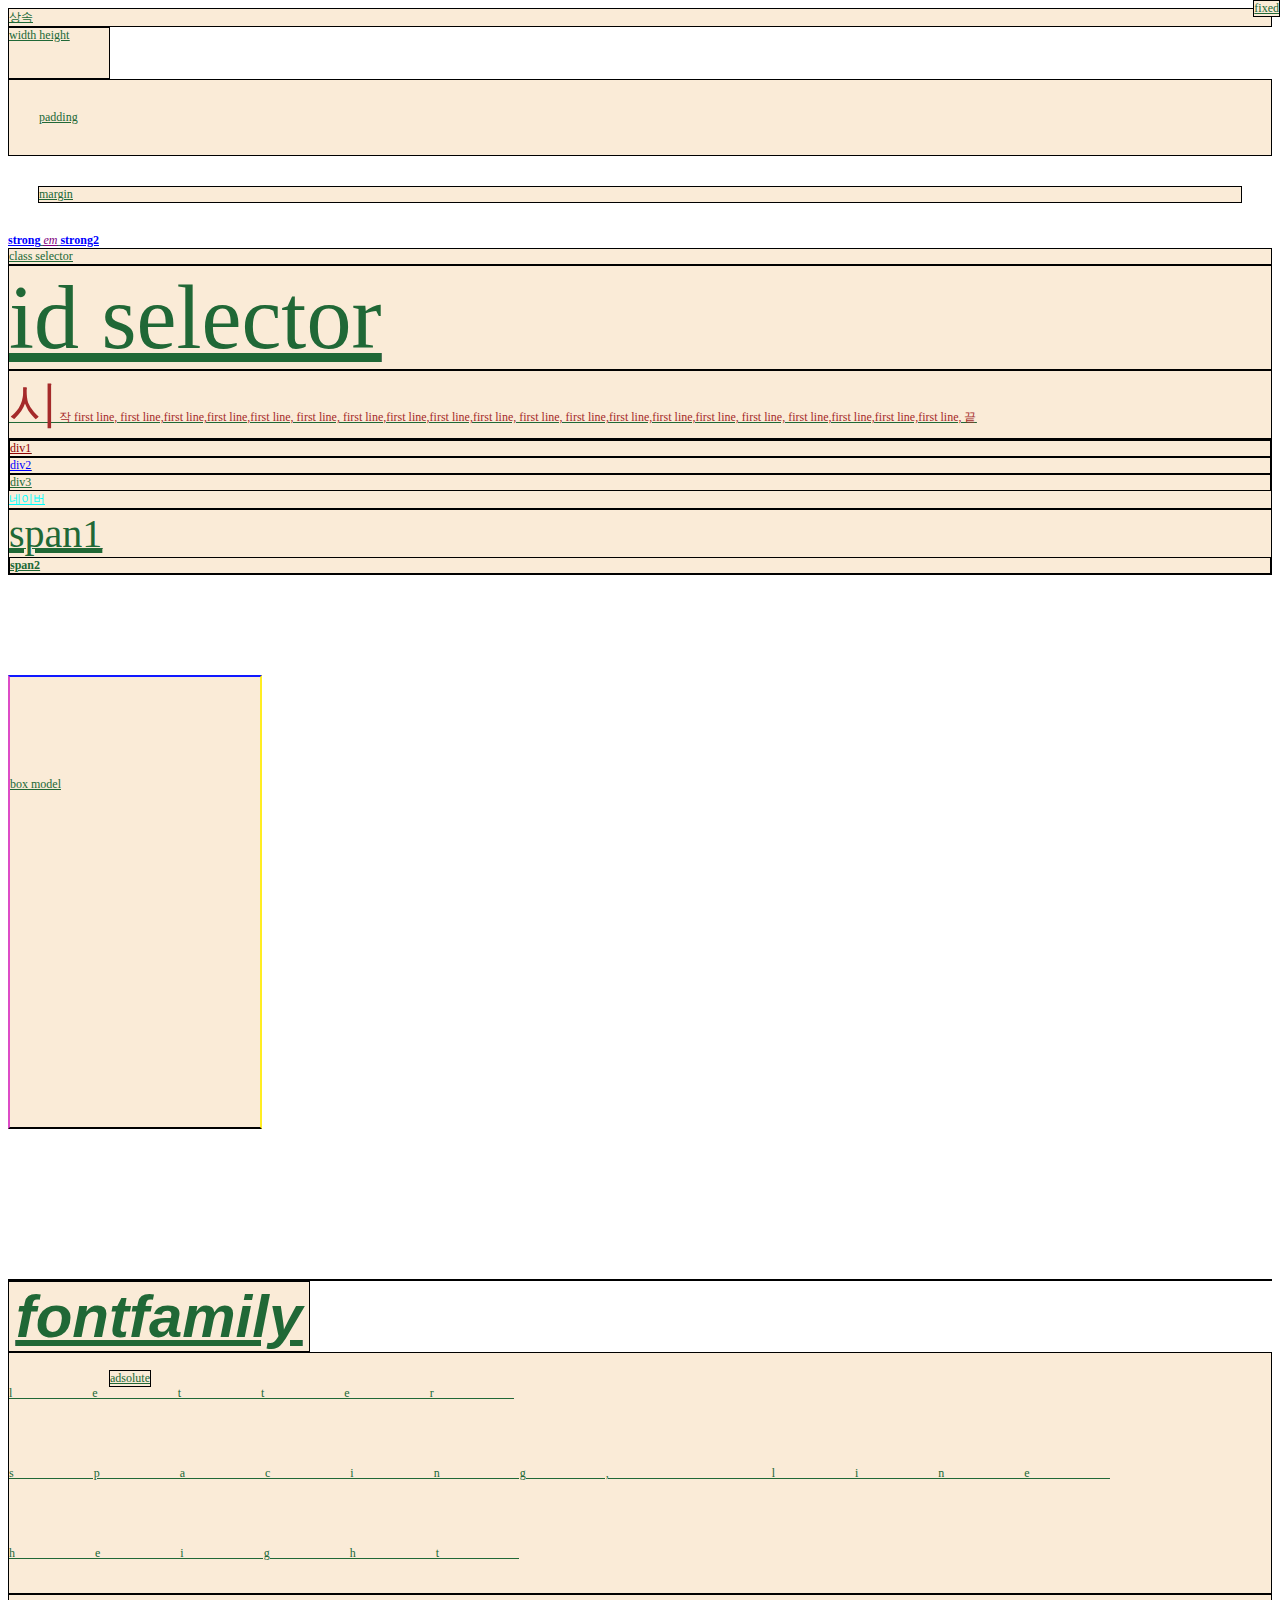
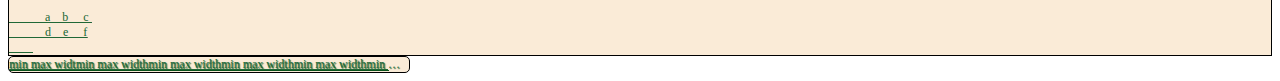
<file: css.html>
<!DOCTYPE html>
<html>
    <head>
        <title>css</title>
        <meta charset="utf-8" />
    <style>
        body{ color:rgb(53, 94, 103);}
        div{
            color:rgb(175, 62, 49);
            color: beige; 
            color:rgb(32, 104, 54)}
        /* css */
    </style>
        <!-- html 주석-->
    </head>
    <div id="d1">상속</div>  
    <body>
<style>
    div{

        background-color: antiquewhite;
        border: solid 1px black;
    }
    #d2{
        width: 100px;
        height: 50px;
    }
</style>
<div id="d2">width height</div>

<style>
    #d3{
        padding: 30px;
    }
</style>
<div id="d3">padding</div>
    
<style>
    #d4{
        margin: 30px;
    }
    
</style>
<div id="d4">margin</div>
<style>
   *{
        text-decoration: underline;
    }
    strong{ color:blue;}
    em{color: purple}
</style>
<strong>strong</strong>
<em>em</em>
<strong>strong2</strong>

<style>
    .cl{font-size: 30px;}
    #i1{font-size: 90px;}
</style>
<div class="c1">class selector</div>
<div id="i1">id selector</div>
</style>

<style>
    #d5::first-line{
        color:brown;
    }
    #d5::first-letter{
        font-size: 50px;
    }
    #d5::before{ content: "시작"; }
    #d5::after{ content: "끝"; }
</style>
    <div id="d5">
        first line, first line,first line,first line,first line,
        first line, first line,first line,first line,first line,
        first line, first line,first line,first line,first line,
        first line, first line,first line,first line,first line,
    </div>

    <style>
        #d6 div:first-child{
            color : rgb(144, 0, 0);
        }
        #d6 div:nth-child(2){
            color :blue
        }
        #d6 div:last-child{
            color :rgb(237, 101, 255)
        }
    </style>

    <div id="d6">
        <div>div1</div>
        <div>div2</div>
        <div>div3</div>

        <style>
            /* :link, :visitted :hover :active :focus */
            a:link{ /*링크가 있다면*/
                color:aqua;
            }    
            a:visited{ /*방문한적이 있다면*/
                color:rgb(160, 121, 59);
            }    
            a:hover{ /*마우스를 올리면*/
                color:rgb(59, 50, 183);
            }    
            a:active{ /*마우스로 누르면*/
                color:rgb(218, 109, 109);
            }
            a:focus{ /*마우스로 누르면*/
                color:rgb(49, 157, 98);
            }
        </style>
        <a href="http://www.naver.com">네이버</a>
    </div>

    <style>
        #d7>span{/*자식 요소 선택자*/
            font-size: 40px;}
            s
        #d7>span{/*하위 요소 선택자*/
            font-style: italic;}

        #d7>div>span{/*하위 요소 선택자*/

            font-weight: bold;}  
    </style>

    <div id="d7">
        <span>span1</span>
        <div>
            <span>span2</span>
        </div>
    </div>

    <style>
        body,div,span{ font-size: 12px;} /*모두 묶기*/
    </style>

    <style>
        #d8{
            width: 200px;
            height: 200px;
            border: solid 2px red;
            border-left: solid 2px rgb(221, 76, 199);
            border-right: solid 2px rgb(255, 237, 34);
            border-top: solid 2px rgb(16, 24, 255);
            border-bottom: solid 2px black;

            margin: 50px;
            margin: 50px 100px; /* 상하 좌우*/
            margin: 0px 50px 100px 150px; /* 상우 하좌*/
            /* 위에서부터 시계방향 */
            margin-left: 0px;
            margin-right: 50px;
            margin-top: 100px;
            margin-bottom: 150px;

            padding: 0px;
            padding: 0px 50px;
            padding: 0px 50px 100px 150px;
            /* 위에서부터 시계방향 */
            padding-left: 0px;
            padding-right: 50px;
            padding-top: 100px;
            padding-bottom: 150px;

        }
    </style>
    <div id="d8"> box model</div>

    <style>
        #d9{
            position: absolute;
            left : 100px;
            top : 90px;
        }
        #d10
        {
            position: relative; /*관계형*/
            /*relative인 부모는,absolute 자식의 기준이 된다*/ 
        }
    </style>
    <div id="d10">
        <div id="d9">adsolute</div>
    </div>
    <style>
        #d11{
            position: fixed;
            top: 0px;
            right: 0px;
        }
    </style>
        <div id="d11">fixed</div>
        <style>
            #d12{
                font-family: 'Franklin Gothic Medium', 'Arial Narrow', Arial, sans-serif;
                font-size: 60px;
                font-weight: bold;
                font-style: italic;
                text-align: center;
                margin: 0px;
                width: 300px;
            }
        </style>
        <div id="d12">fontfamily</div>
        <style>
            #d13{
                letter-spacing: 80px;
                line-height: 80px;
            }
            </style>
        <div id="d13">letter spacing, line height</div>
        <style>
            #d14{
                white-space:pre ;
            }
        </style>
        <div id="d14">
            a    b     c 
            d    e     f
        </div>
        <style>
            #d15{
                min-width: 400px;
                max-width: 800px;
                border-radius: 5px;
                text-shadow: 1px 1px 1px rgb(9, 82, 27);
                /*가로이동, 세로이동, 번짐, 색상*/ 
                white-space: nowrap;
                overflow: hidden;
                text-overflow: ellipsis;
                width: 100px;
            }
        </style>
        <div id="d15">min max widtmin max widthmin max widthmin max widthmin max widthmin max widthmin max widthmin max widthmin
             max widthmin max widthmin max widthmin max widthmin max widthmin max widthmin max widthmin max widthmin max widthmin 
             max widthmin max widthmin max widthmin max widthmin max widthmin max widthmin max widthmin max widthmin max widthmin 
             max widthmin max widthmin max widthmin max widthmin max widthmin max widthmin max widthmin max widthmin max widthmin
             max widthmin max widthmin max widthmin max widthh</div>
    </body>
</html>
</file>
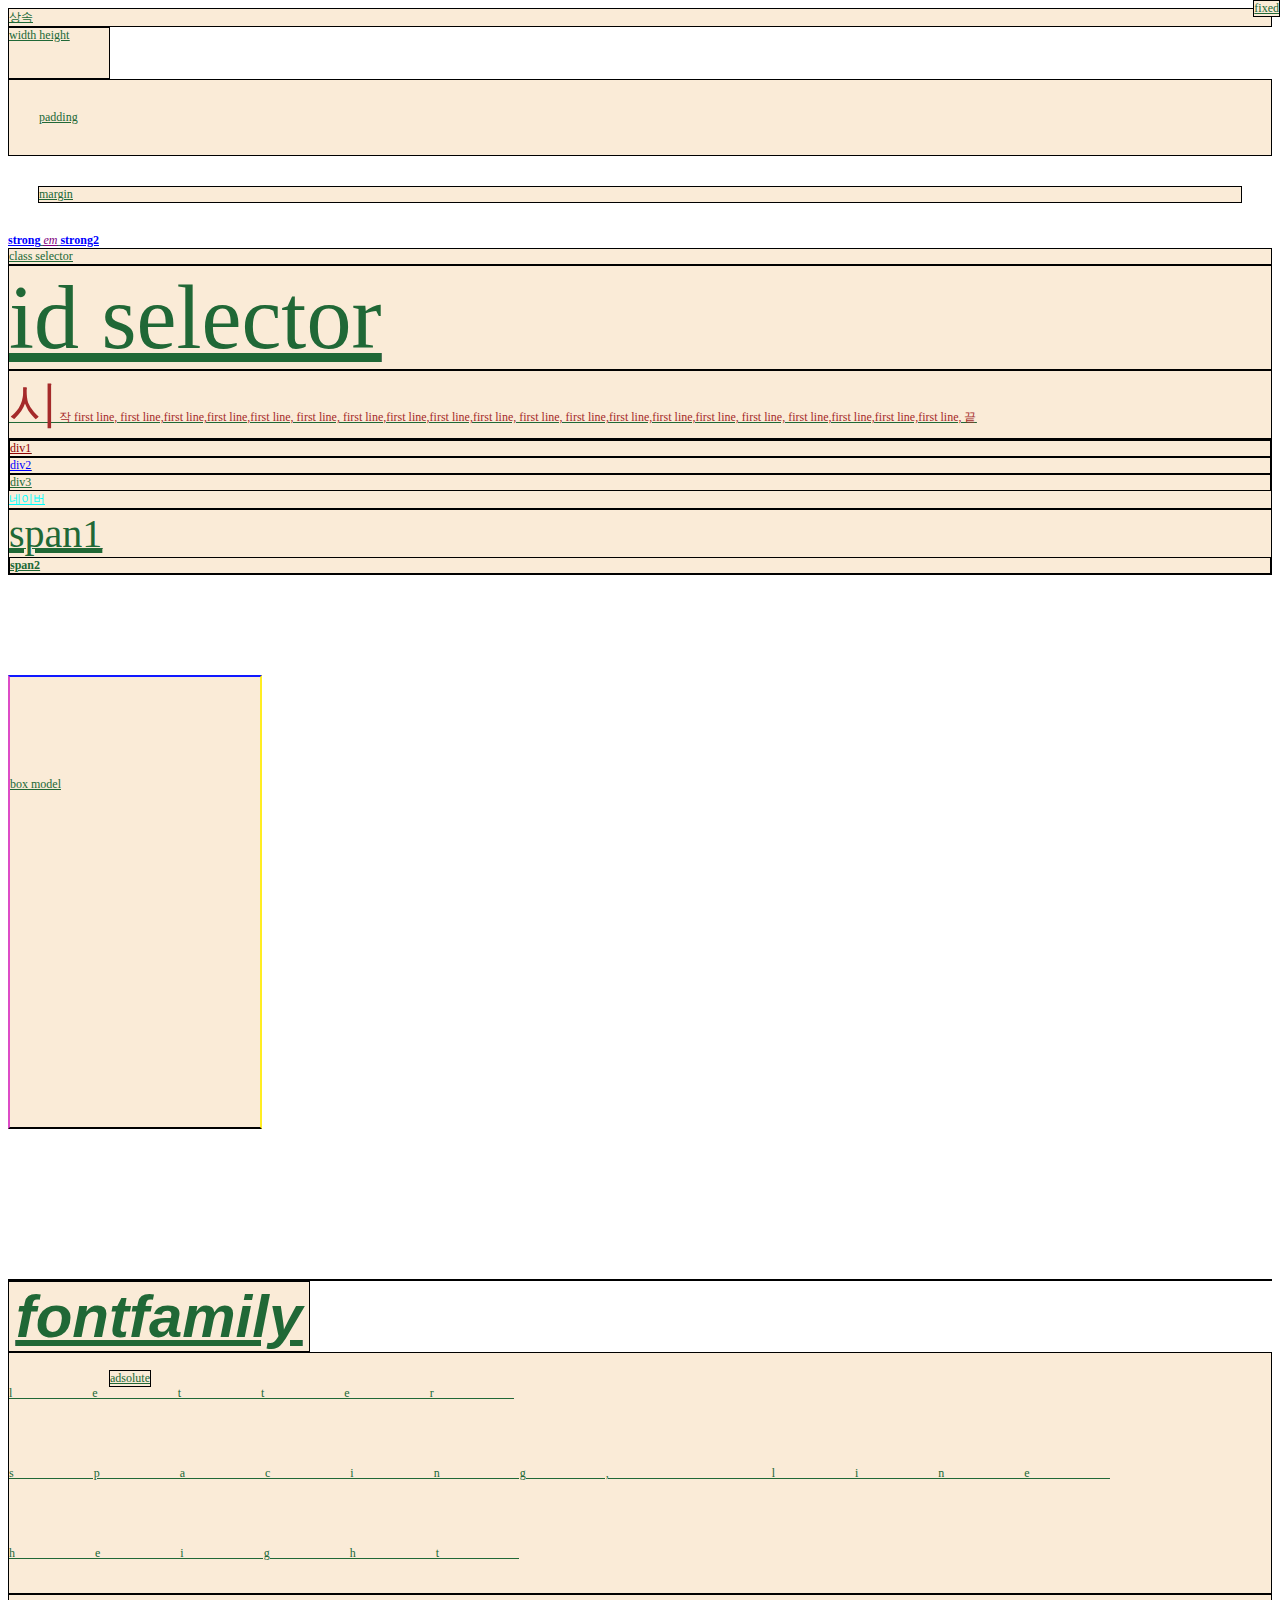
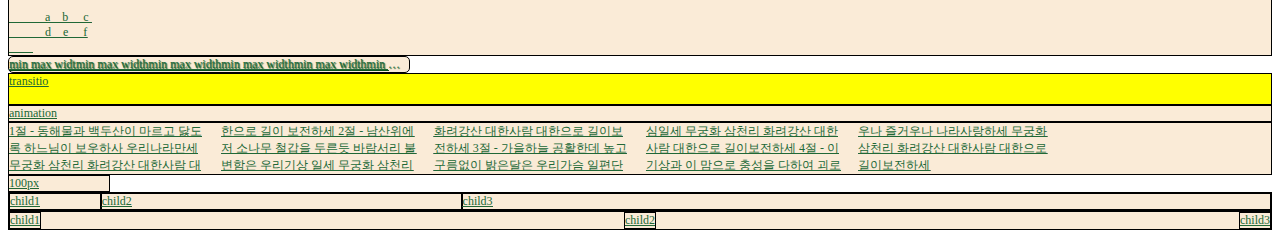
<file: css2.html>
<!DOCTYPE html>
<html>
    <head>
        <title>css</title>
        <meta charset="utf-8" />
    <style>
        body{ color:rgb(53, 94, 103);}
        div{
            color:rgb(175, 62, 49);
            color: beige; 
            color:rgb(32, 104, 54)}
        /* css */
    </style>
        <!-- html 주석-->
    </head>
    <div id="d1">상속</div>  
    <body>
<style>
    div{

        background-color: antiquewhite;
        border: solid 1px black;
    }
    #d2{
        width: 100px;
        height: 50px;
    }
</style>
<div id="d2">width height</div>

<style>
    #d3{
        padding: 30px;
    }
</style>
<div id="d3">padding</div>
    
<style>
    #d4{
        margin: 30px;
    }
    
</style>
<div id="d4">margin</div>
<style>
   *{
        text-decoration: underline;
    }
    strong{ color:blue;}
    em{color: purple}
</style>
<strong>strong</strong>
<em>em</em>
<strong>strong2</strong>

<style>
    .cl{font-size: 30px;}
    #i1{font-size: 90px;}
</style>
<div class="c1">class selector</div>
<div id="i1">id selector</div>
</style>

<style>
    #d5::first-line{
        color:brown;
    }
    #d5::first-letter{
        font-size: 50px;
    }
    #d5::before{ content: "시작"; }
    #d5::after{ content: "끝"; }
</style>
    <div id="d5">
        first line, first line,first line,first line,first line,
        first line, first line,first line,first line,first line,
        first line, first line,first line,first line,first line,
        first line, first line,first line,first line,first line,
    </div>

    <style>
        #d6 div:first-child{
            color : rgb(144, 0, 0);
        }
        #d6 div:nth-child(2){
            color :blue
        }
        #d6 div:last-child{
            color :rgb(237, 101, 255)
        }
    </style>

    <div id="d6">
        <div>div1</div>
        <div>div2</div>
        <div>div3</div>

        <style>
            /* :link, :visitted :hover :active :focus */
            a:link{ /*링크가 있다면*/
                color:aqua;
            }    
            a:visited{ /*방문한적이 있다면*/
                color:rgb(160, 121, 59);
            }    
            a:hover{ /*마우스를 올리면*/
                color:rgb(59, 50, 183);
            }    
            a:active{ /*마우스로 누르면*/
                color:rgb(218, 109, 109);
            }
            a:focus{ /*마우스로 누르면*/
                color:rgb(49, 157, 98);
            }
        </style>
        <a href="http://www.naver.com">네이버</a>
    </div>

    <style>
        #d7>span{/*자식 요소 선택자*/
            font-size: 40px;}
            s
        #d7>span{/*하위 요소 선택자*/
            font-style: italic;}

        #d7>div>span{/*하위 요소 선택자*/

            font-weight: bold;}  
    </style>

    <div id="d7">
        <span>span1</span>
        <div>
            <span>span2</span>
        </div>
    </div>

    <style>
        body,div,span{ font-size: 12px;} /*모두 묶기*/
    </style>

    <style>
        #d8{
            width: 200px;
            height: 200px;
            border: solid 2px red;
            border-left: solid 2px rgb(221, 76, 199);
            border-right: solid 2px rgb(255, 237, 34);
            border-top: solid 2px rgb(16, 24, 255);
            border-bottom: solid 2px black;

            margin: 50px;
            margin: 50px 100px; /* 상하 좌우*/
            margin: 0px 50px 100px 150px; /* 상우 하좌*/
            /* 위에서부터 시계방향 */
            margin-left: 0px;
            margin-right: 50px;
            margin-top: 100px;
            margin-bottom: 150px;

            padding: 0px;
            padding: 0px 50px;
            padding: 0px 50px 100px 150px;
            /* 위에서부터 시계방향 */
            padding-left: 0px;
            padding-right: 50px;
            padding-top: 100px;
            padding-bottom: 150px;

        }
    </style>
    <div id="d8"> box model</div>

    <style>
        #d9{
            position: absolute;
            left : 100px;
            top : 90px;
        }
        #d10
        {
            position: relative; /*관계형*/
            /*relative인 부모는,absolute 자식의 기준이 된다*/ 
        }
    </style>
    <div id="d10">
        <div id="d9">adsolute</div>
    </div>
    <style>
        #d11{
            position: fixed;
            top: 0px;
            right: 0px;
        }
    </style>
        <div id="d11">fixed</div>
        <style>
            #d12{
                font-family: 'Franklin Gothic Medium', 'Arial Narrow', Arial, sans-serif;
                font-size: 60px;
                font-weight: bold;
                font-style: italic;
                text-align: center;
                margin: 0px;
                width: 300px;
            }
        </style>
        <div id="d12">fontfamily</div>
        <style>
            #d13{
                letter-spacing: 80px;
                line-height: 80px;
            }
            </style>
        <div id="d13">letter spacing, line height</div>
        <style>
            #d14{
                white-space:pre ;
            }
        </style>
        <div id="d14">
            a    b     c 
            d    e     f
        </div>
        <style>
            #d15{
                min-width: 400px;
                max-width: 800px;
                border-radius: 5px;
                text-shadow: 1px 1px 1px rgb(9, 82, 27);
                /*가로이동, 세로이동, 번짐, 색상*/ 
                white-space: nowrap;
                overflow: hidden;
                text-overflow: ellipsis;
                width: 100px;
            }
        </style>
        <div id="d15">min max widtmin max widthmin max widthmin max widthmin max widthmin max widthmin max widthmin max widthmin
             max widthmin max widthmin max widthmin max widthmin max widthmin max widthmin max widthmin max widthmin max widthmin 
             max widthmin max widthmin max widthmin max widthmin max widthmin max widthmin max widthmin max widthmin max widthmin 
             max widthmin max widthmin max widthmin max widthmin max widthmin max widthmin max widthmin max widthmin max widthmin
             max widthmin max widthmin max widthmin max widthh</div>
        <style>
            #d16{
                background-color: yellow;
                height: 30px;
                transition: background-color 2s,
                height 2s;
            }
            #d16:hover{
                background-color: azure;
                height: 80px;
            }
        </style>
        <div id="d16">transitio</div>

        <style>
            @keyframes animation17 {
                0%{ background-color: antiquewhite;}
                30%{ background-color: rgb(210, 255, 126);}
                60%{ background-color: rgb(81, 255, 194);}
                100%{ background-color: rgb(152, 42, 255);}
            }
            #d17:hover{
                animation-name: animation17;
                animation-duration: 2s;
            }
        </style>
        <div id="d17">animation</div>
        <style>
            .col1{
                columns: 100px 6;
                /* 최소값, 최대값 */
                /* minimum 100px, maximum 3 cols */
                /* 한 단이 최소 100px을 충족 가능하면 단 수가 증가함 (200px 2단, 300px 3단) */
                /* 최대 3단이 만들어지만 가로 길이에 상관 없이 단 수를 유지함 */
            }
            #px100{
                width: 100px;
                border: solid 1px black;
            }
        </style>
        <div class="col1">
        1절 - 동해물과 백두산이 마르고 닳도록
        하느님이 보우하사 우리나라만세
        무궁화 삼천리 화려강산 대한사람 대한으로 길이 보전하세
        
        2절 - 남산위에 저 소나무 철갑을 두른듯
        바람서리 불변함은 우리기상 일세
        무궁화 삼천리 화려강산 대한사람 대한으로 길이보전하세
        
        3절 - 가을하늘 공활한데 높고 구름없이 
        밝은달은 우리가슴 일편단심일세
        무궁화 삼천리 화려강산 대한사람 대한으로 길이보전하세
        
        4절 - 이 기상과 이 맘으로 충성을 다하여
        괴로우나 즐거우나 나라사랑하세
        무궁화 삼천리 화려강산 대한사람 대한으로 길이보전하세
        </div>
        
        <div id="px100">100px</div>

        <style>
            #d18{
                display: flex;
                /* 표시방식 유연하게*/
            }
            #d18 div:nth-child(1){flex:1;}
            #d18 div:nth-child(2){flex:4;}
            #d18 div:nth-child(3){flex:9;}
        </style>
        <div id="d18">
            <div>child1</div>
            <div>child2</div>
            <div>child3</div>
        </div>
        <style>
            #d19{
                display: flex;
                justify-content: space-between;
            }
        </style>
        <div id="d19">
            <div>child1</div>
            <div>child2</div>
            <div>child3</div>
        </div>
    </body>
</html>
</file>
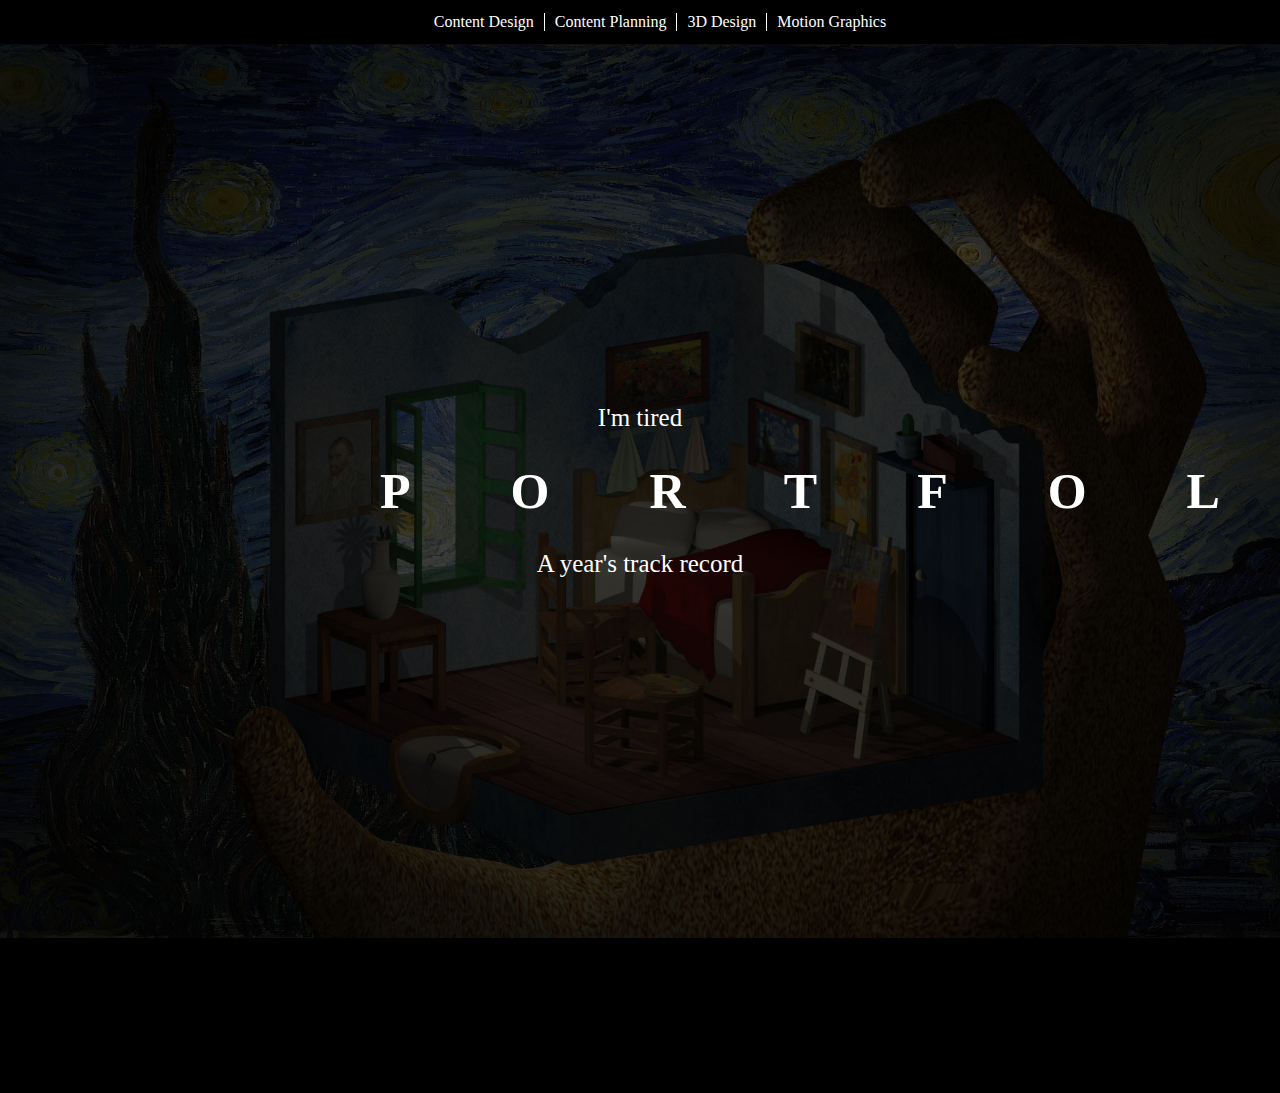
<file: last.html>
<!DOCTYPE html>
<html>
    <head>
        <title>기말평가 - 포트폴리오, 자유주제</title>
        <style>
        body{
            height: 100vh;
            /*background:url(img2/공간_렌더링5.png) no-repeat center;*/
            background-size: cover;
            margin: 0px;
            background-color: black;
        }
        header ul{
            list-style: none; /* 리스트 스타일(동그라미)없애기*/
            display: flex; /* 가로정렬할때 쓰기*/
            margin: 13px 0px
        }
        header li{
            color:white;
            padding: 0px 10px;/* margin : 바깥여백 padding : 안쪽여백 ul에 잘못넣지않게 조심*/
            border-right: solid 1px rgb(255, 255, 255);
        }
        header li:last-child{
            border: none;
        }
        header{
            display: flex;
            justify-content: center;/*양쪽 끝으로 여백주면서 정렬*/
            background-color: rgb(0, 0, 0);
        }
        section{  /* 섹션(모)를 불름 */
        text-align: center;
        }
        header h1{
            margin: 0px;
        }
        .content_card{
                width: 310px;
                background-color: white;
                box-shadow: 2px 2px 2px gray;
                margin: 20px;
        }
        .content_card>div>img{
                width: 300px;
                margin: 5px;
        }
        header>div>img{
            margin: 10px 0px;
        }
        nav ul{
            list-style: none;
            display: flex;
        }
        nav li{
            color:white;
            padding: 0px 10px;
        }
        nav{
            display: flex;
            justify-content: center;/*<div>를 의미없이 쓰기 좋음(개체추가로 사용가능)*/
            background-color: rgb(0, 0, 0);
            margin: 0px
        }
        nav h2{
            margin: 14px 0px
        }
        h1{
            text-align: center;
        }
            #main_visual{
                background-image: url("img2/공간_렌더링5_B.jpg");
                padding: 350px;
                color: white;
                text-align: center;
                background-size: auto;
                background-repeat: no-repeat;
                background-color: black;
                background-position: 50% 50%;
                background-size: cover;
            }
            #main_visual h2{
                font-size: 50px;
                letter-spacing: 100px; /*글씨간격 조절*/
                margin: 30px;
            }
            #main_visual p{
                margin: 10px;
                font-size: 25px;
            }
            #content{
                color: rgb(0, 0, 0);
            }
        </style>
    </head>
    <body>
        <header>
            <ul>
                <li>Content Design </li>
                <li>Content Planning</li>
                <li>3D Design</li>
                <li>Motion Graphics</li>
            </ul>
        </header>
        <div id="main_visual">
            <p>I'm tired</p> 
            <h2>PORTFOLIO</h2>
            <p>A year's track record</p>
        </div>
        <div id="content">
            <section>
                <h3>ABOUT ME</h3>
                <p>
                    ifkfkfkfkfkdalkjadsl;gwnf dof kfdpgidgndl
                    me kin ds kkkkrr;gwnf dof kfdpgidgndl
                    ifkfkfkfkfkdalkjadsl;gwnf dof kfdpgidgndl
                </p>
                <ul>
                    <li>헤에</li>
                </ul>
            </section>
            <section>
                <h3>Web design</h3> <!-- 두개로 나눠지지않는 제목이라 따로 작성 -->
            </section>
        </div>    
    </body>
</html>
</file>
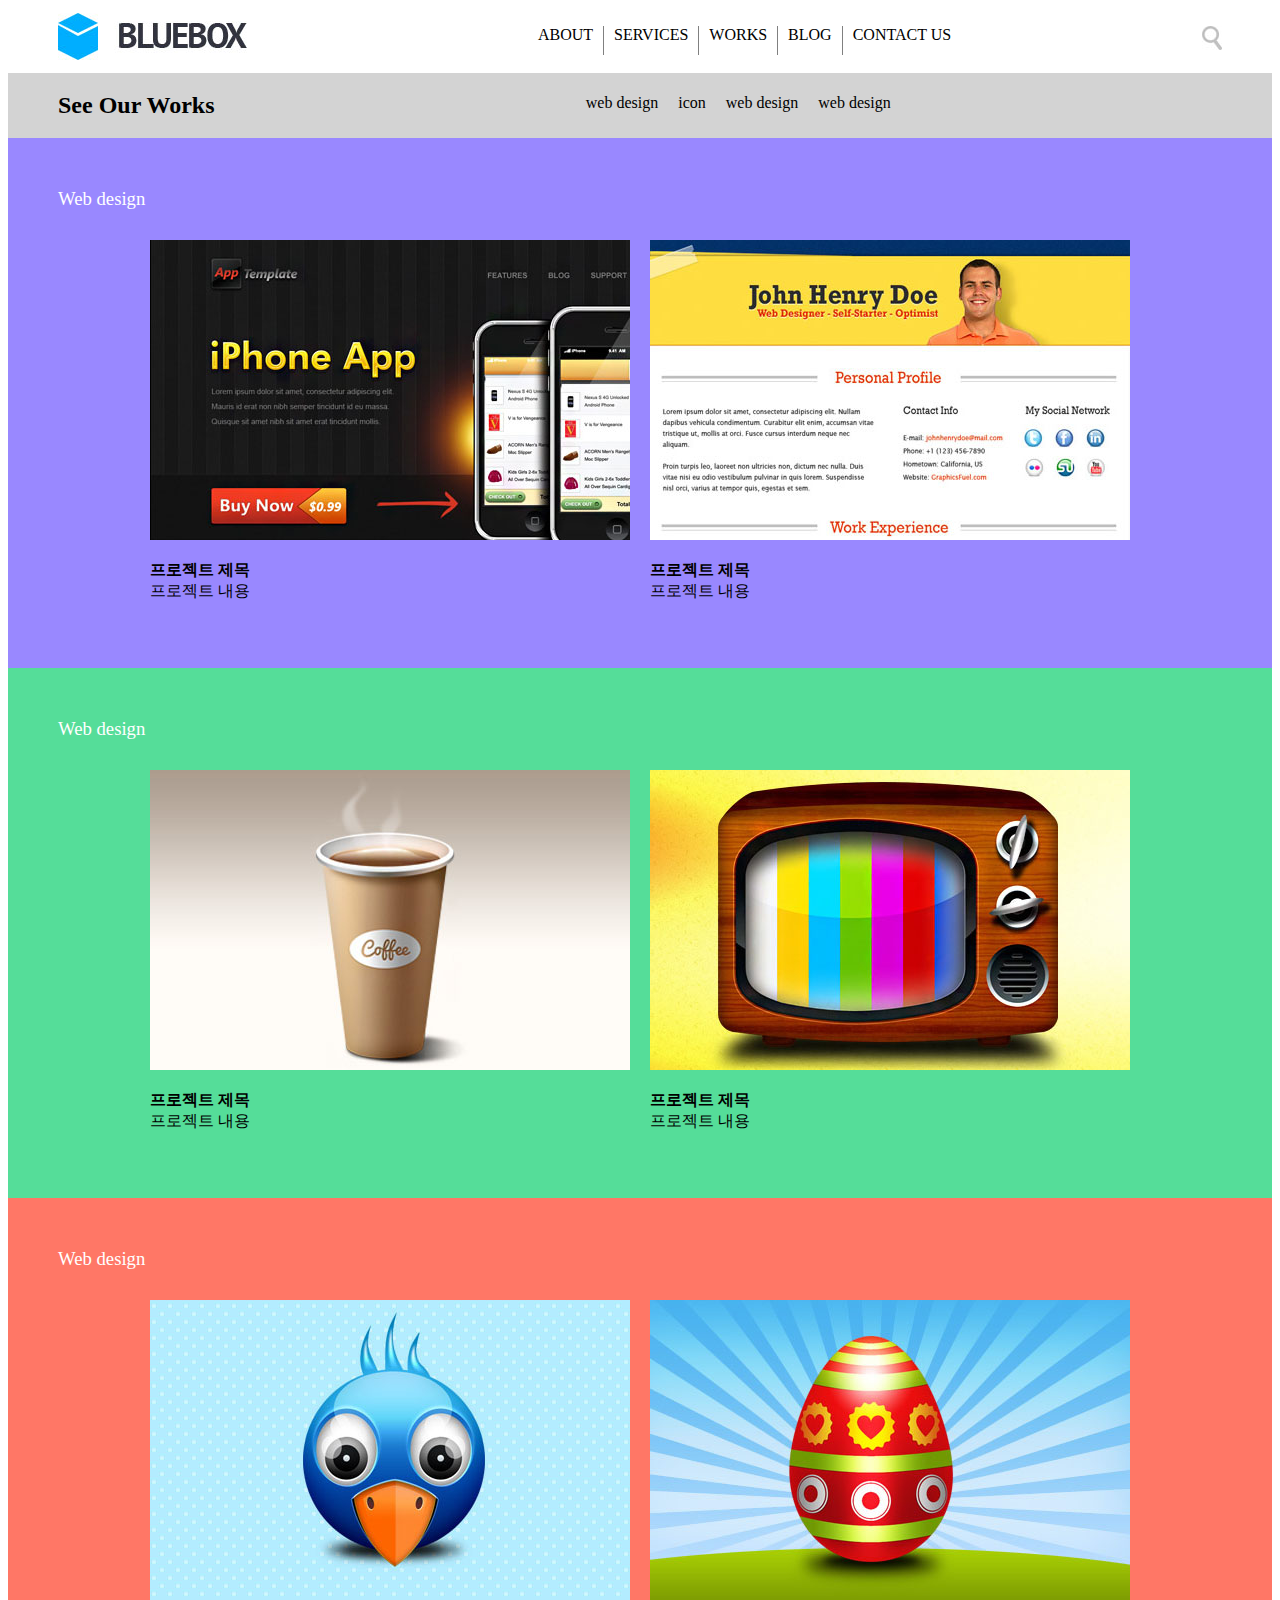
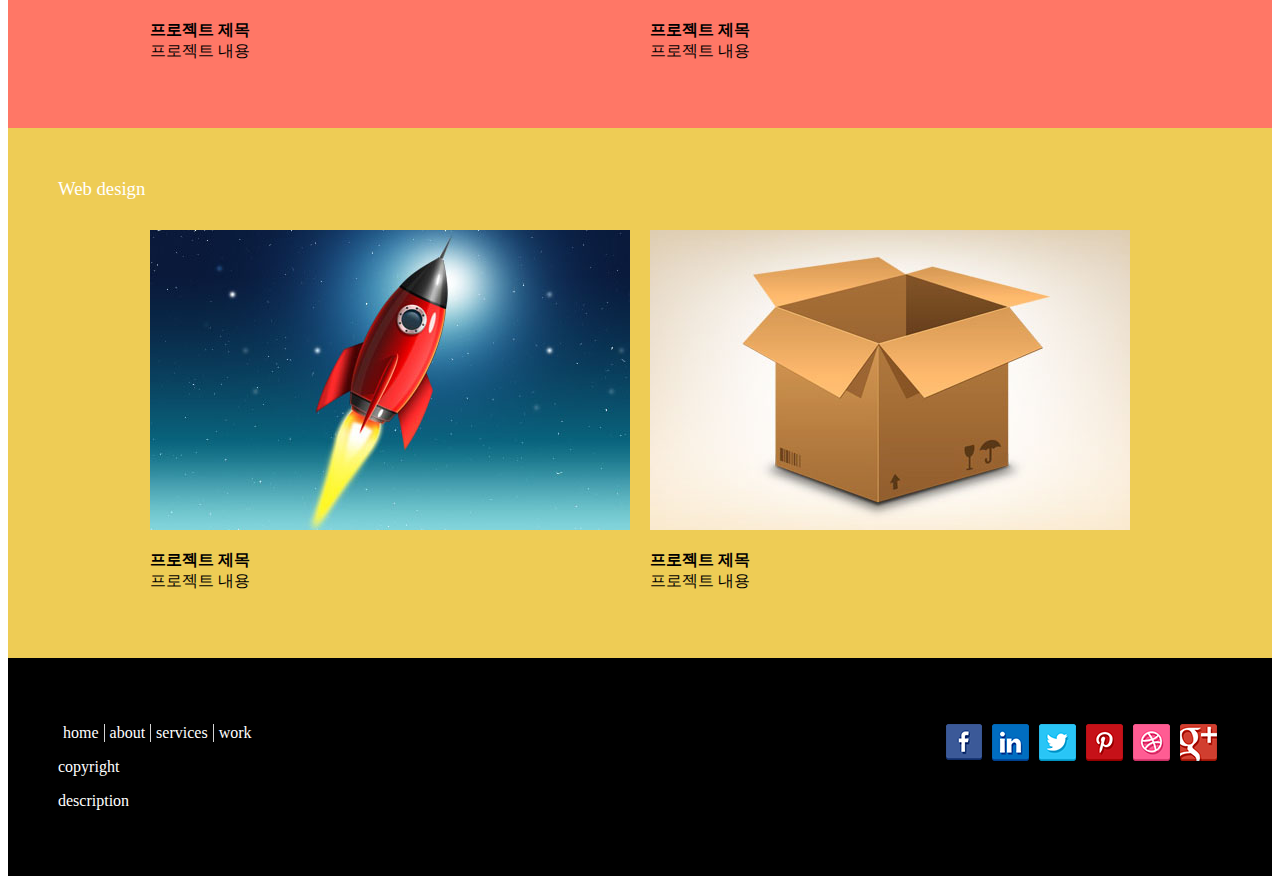
<file: layout1/layout1.html>
<!DOCTYPE html>
<html>
    <head>
        <title>layout</title>
        <meta charset="utf-8">
        <style>
            #wrap ul{}
            header ul{}
            #wrap>header>ul{}
            #wrap{
                min-width: 1000px; /*최소 화면 넓이*/
                max-width: 1920px; /*최대 화면 넓이*/
                margin: 0px auto;
            }
            header ul{
                list-style: none; /* 리스트 스타일(동그라미)없애기*/
                display: flex; /* 가로정렬할때 쓰기*/
                margin: 13px 0px
                
            }
            header li{
                padding: 0px 10px;/* margin : 바깥여백 padding : 안쪽여백 ul에 잘못넣지않게 조심*/
                border-right: solid 1px gray;
            }
            header li:last-child{
                border: none;
            }
            header{
                display: flex;
                justify-content: space-between;/*양쪽 끝으로 여백주면서 정렬*/
                padding: 5px 50px;
            }
            header h1{
                margin: 0px;
            }
            header>div>img{
                margin: 13px 0px;
            }
            nav ul{
                list-style: none;
                display: flex;
            }
            nav li{
                padding: 0px 10px;
            }
            nav{
                display: flex;
                justify-content: space-between;/*<div>를 의미없이 쓰기 좋음(개체추가로 사용가능)*/
                background-color: lightgray;
                padding: 5px 50px;
                }
            nav h2{
                margin: 14px 0px
            }
            #content>section:nth-child(1){background-color: #98f;}
            #content>section:nth-child(2){background-color: #5d9;}
            #content>section:nth-child(3){background-color: #f76;}
            #content>section:nth-child(4){background-color: #ec5;}
            #content>section>div{
                display: flex;
                justify-content: center;
            }
            #content>section>div>div{
                margin: 0px 10px;
            }
            #content dt{
                font-weight: bold;
            }
            #content dd{
                margin: 0px;
            }
            h3{
                margin: 0px;
                margin-bottom: 30px;
                color: white;
                font-weight: normal;
            }
            section{
                padding: 50px;
            }
            footer{
                display: flex;
                justify-content: space-between;
                background-color: black;
                color: white;
                padding: 50px;
            }
            footer ul{
                list-style: none;
                display: flex;
                padding: 0px;
            }
            footer li{
                padding: 0px 5px;
            }
            footer div:first-child li{
                border-right: solid 1px lightgray; /*경계선*/
            }
            footer div:first-child li:last-child{
                border: none;
            }
        </style>
    </head>
    <body>
        <div id="wrap">
            <header>
                <h1><img src="logo.png" /></h1>
                <ul>
                    <li>ABOUT</li>
                    <li>SERVICES</li>
                    <li>WORKS</li>
                    <li>BLOG</li>
                    <li>CONTACT US</li>
                </ul>
            <div><img src="zoom.png" /></h1></div>
            </header>
            <nav>
                <h2>See Our Works</h2>
                <ul>
                    <li>web design</li>
                    <li>icon</li>
                    <li>web design</li>
                    <li>web design</li>
                </ul>
                <div></div>
            </nav>
            <div id="content">
                <section>
                    <h3>Web design</h3> <!-- 두개로 나눠지지않는 제목이라 따로 작성 -->
                    <div>
                        <div>
                            <img src="1.png" />
                            <dl>
                                <dt>프로젝트 제목</dt>
                                <dd>프로젝트 내용</dd>
                            </dl>
                        </div>
                        <div>
                            <img src="2.png" />
                            <dl>
                                <dt>프로젝트 제목</dt>
                                <dd>프로젝트 내용</dd>
                            </dl>
                        </div>
                    </div>
                </section>
                <section>
                    <h3>Web design</h3> <!-- 두개로 나눠지지않는 제목이라 따로 작성 -->
                    <div>
                        <div>
                            <img src="3.png" />
                            <dl>
                                <dt>프로젝트 제목</dt>
                                <dd>프로젝트 내용</dd>
                            </dl>
                        </div>
                        <div>
                            <img src="4.png" />
                            <dl>
                                <dt>프로젝트 제목</dt>
                                <dd>프로젝트 내용</dd>
                            </dl>
                        </div>
                    </div>
                </section>
                <section>
                    <h3>Web design</h3> <!-- 두개로 나눠지지않는 제목이라 따로 작성 -->
                    <div>
                        <div>
                            <img src="5.png" />
                            <dl>
                                <dt>프로젝트 제목</dt>
                                <dd>프로젝트 내용</dd>
                            </dl>
                        </div>
                        <div>
                            <img src="6.png" />
                            <dl>
                                <dt>프로젝트 제목</dt>
                                <dd>프로젝트 내용</dd>
                            </dl>
                        </div>
                    </div>
                </section>
                <section>
                    <h3>Web design</h3> <!-- 두개로 나눠지지않는 제목이라 따로 작성 -->
                    <div>
                        <div>
                            <img src="7.png" />
                            <dl>
                                <dt>프로젝트 제목</dt>
                                <dd>프로젝트 내용</dd>
                            </dl>
                        </div>
                        <div>
                            <img src="8.png" />
                            <dl>
                                <dt>프로젝트 제목</dt>
                                <dd>프로젝트 내용</dd>
                            </dl>
                        </div>
                    </div>
                </section>

            </div>
                <footer>
                    <div>
                        <ul>
                            <li>home</li>
                            <li>about</li>
                            <li>services</li>
                            <li>work</li>
                        </ul>
                        <p>copyright</p>
                        <p>description</p>
                    </div>
                    <ul>
                        <li><img src="icon1.png"></li>
                        <li><img src="icon2.png"></li>
                        <li><img src="icon3.png"></li>
                        <li><img src="icon4.png"></li>
                        <li><img src="icon5.png"></li>
                        <li><img src="icon6.png"></li>
                    </ul>
                </footer>
        </div>
    </body>
</html>
</file>
